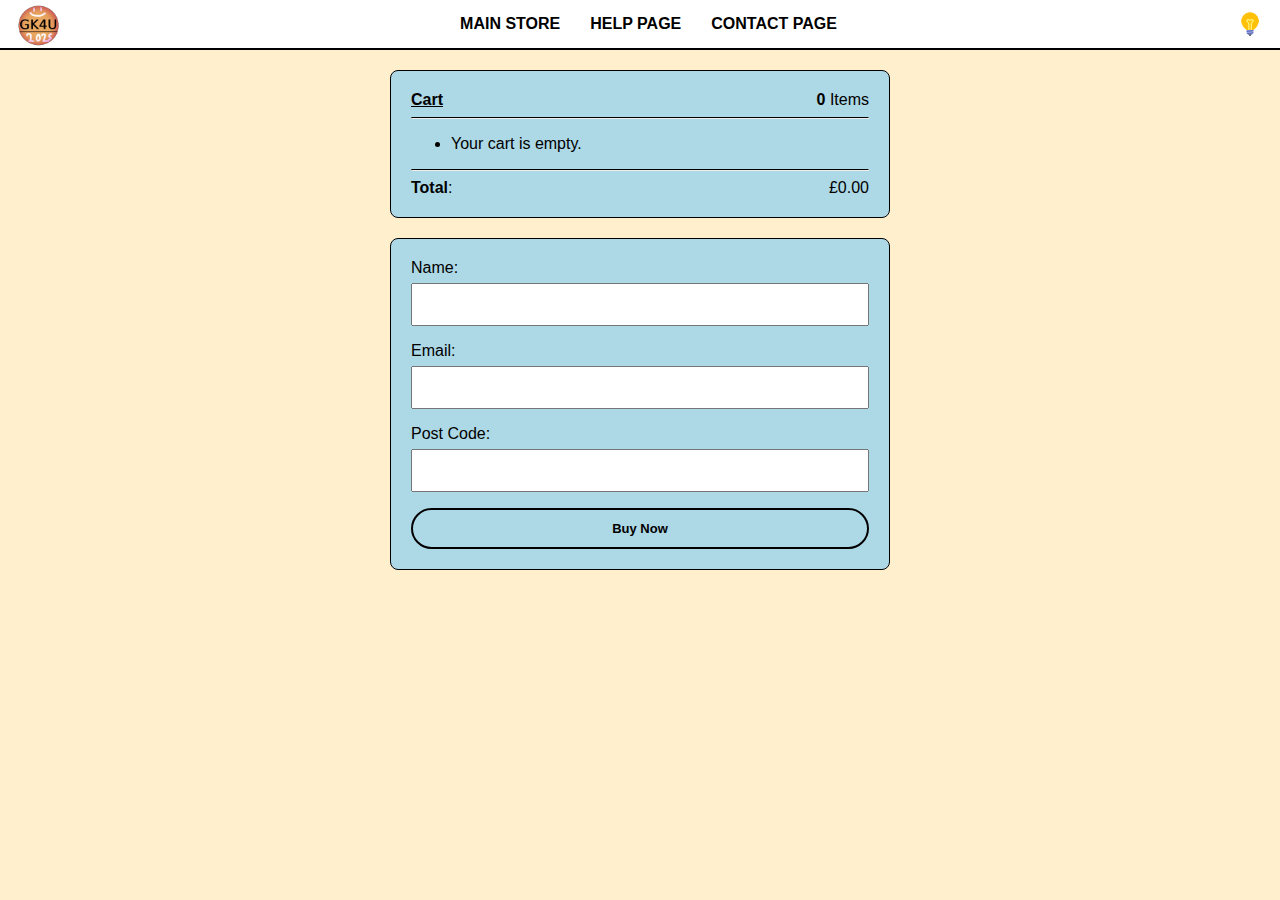
<file: Main Website/pages/buyPage.html>
<!DOCTYPE html><html lang="en">
  <head>
    <meta charset="UTF-8">
    <meta name="viewport" content="width=device-width, initial-scale=1.0">
    <title>GK4U | Buy Page</title>

    <!-- Reset -->
    <link rel="stylesheet" type="text/css" href="../assets/css/reset/reset.css">
    
    <!-- Style Sheets -->
    <link rel="stylesheet" type="text/css" href="../assets/css/pages/navBarStyle.css">
    <link rel="stylesheet" type="text/css" href="../assets/css/pages/buyStyle.css">
    <link rel="stylesheet" type="text/css" href="../assets/css/themeModes.css">
  </head>

  <body>
    <header>
      <nav class="navBar">
        
        <!-- Logo -->
        <a href="../index.html" class="navLogo">
          <img src="../assets/imgs/logo/imgLogo.png" alt="Site Logo">
        </a>
        
        <!-- Links -->
        <div id="navLinks" class="navLinks">
          <a href="../index.html">Main Store</a>
          <a href="help.html">Help Page</a>
          <a href="contactPage.html">Contact Page</a>
        </div>
        
        <!-- Theme Toggle -->
        <div class="navThemeToggle">
          <button onclick="changeTheme()">
            <img id="themeIcon" src="../assets/imgs/light/imgLight.png" alt="Toggle Theme">
          </button>
        </div>
        
        <!-- Hamburger Menu -->
        <button class="navMenuButton" type="button" onclick="toggleMenu()">
          <img src="../assets/imgs/menu/iconDarkMenu.svg" alt="Menu" class="menuIcon">
        </button>
      </nav>
    </header>

    <section>
      <div class="cartContainer">
        <div class="cartHeader">
          <h4>Cart</h4>
          <span><b id="cartCount">0</b> Items</span>
        </div>
        <hr>
        <ul id="cartItems" class="cartItemsList"></ul>
        <hr>
        <div class="cartTotalHolder">
          <span><b>Total</b>:</span>
          <span>£<span id="cartTotal">0</span></span>
        </div>
      </div>

      <div class="userContainer">
        <form>
          <div class="labelContainer">
            <div>
              <label for="name">Name:</label>
              <input id="name" name="name" required>
            </div>
            <div>
              <label for="email">Email:</label>
              <input id="email" name="email" type="email" required>
            </div>
            <div>
              <label for="postcode">Post Code:</label>
              <input id="postcode" name="postcode" required>
            </div>
          </div>
          <button type="submit" class="btnBuy">Buy Now</button>
        </form>
      </div>
    </section>

    <!-- Confirmation Modal -->
    <div id="myModal" class="modal">
      <div class="modalContent">
        <span class="closeBtn">×</span>
        <div id="thankYouMessage">
          <p>Thank you for your purchase! You will receive a confirmation email shortly.</p>
        </div>
      </div>
    </div>

    <script src="../assets/js/buy.js" defer></script>

    <script>
      function toggleMenu() {
        var navLinks = document.getElementById("navLinks");
        if (navLinks.classList.contains("show")) {
          navLinks.classList.remove("show");
        } else {
          navLinks.classList.add("show");
        }
      }

      function changeTheme() {
        var body = document.body;
        var themeIcon = document.getElementById("themeIcon");
        if (body.classList.contains("dark-mode")) {
          body.classList.remove("dark-mode");
          themeIcon.src = "../assets/imgs/light/imgDark.png";
        } else {
          body.classList.add("dark-mode");
          themeIcon.src = "../assets/imgs/light/imgLight.png";
        }
      }
    </script>
  </body></html>
</file>
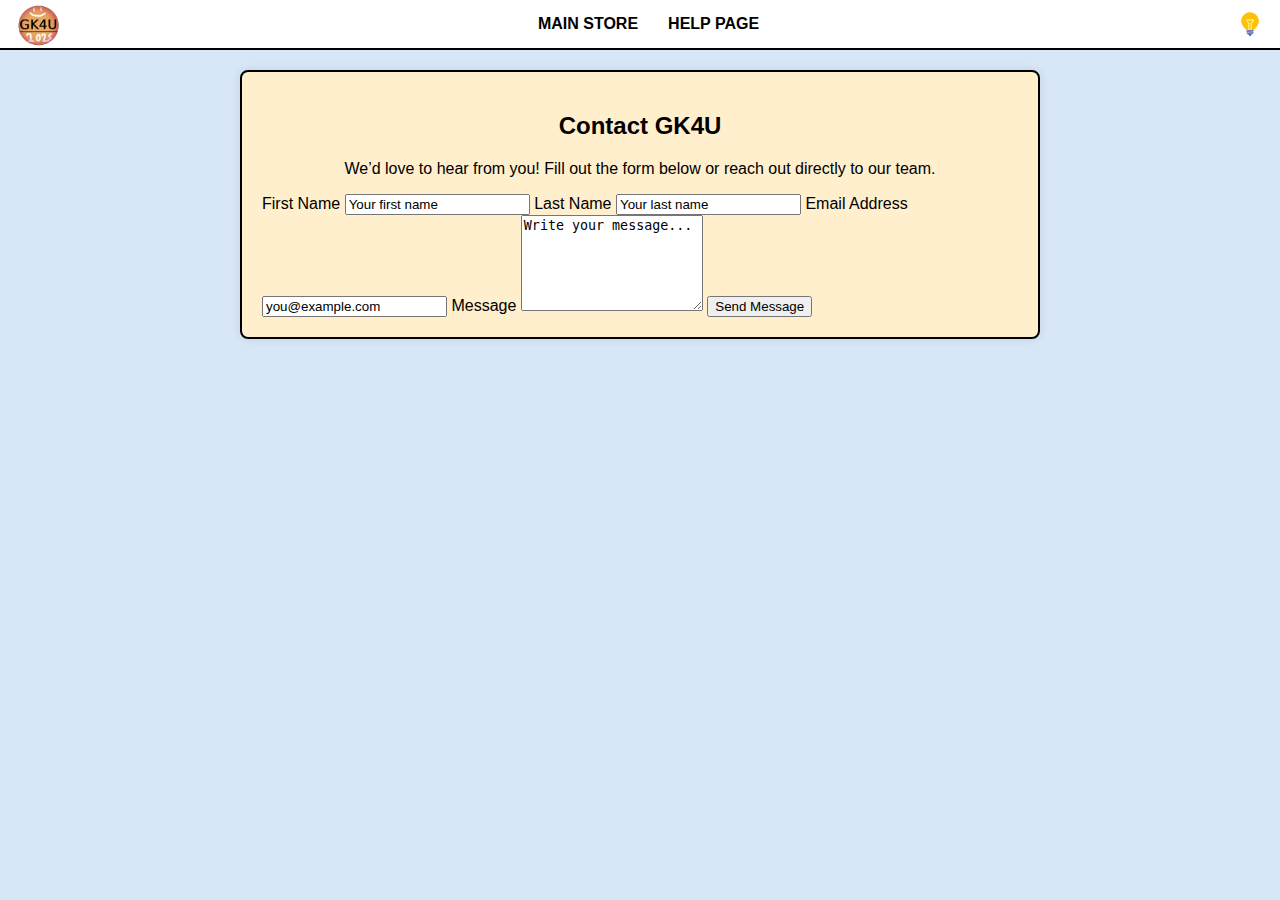
<file: Main Website/pages/contactPage.html>
<!DOCTYPE html><html lang="en">
  <head>
    <meta charset="UTF-8">
    <meta name="viewport" content="width=device-width, initial-scale=1.0">
    <title>GK4U | Contact Page</title>

    <!-- Reset -->
    <link rel="stylesheet" type="text/css" href="../assets/css/reset/reset.css">

    <!-- Style Sheets -->
    <link rel="stylesheet" type="text/css" href="../assets/css/pages/navBarStyle.css">
    <link rel="stylesheet" type="text/css" href="../assets/css/pages/helpStyle.css">
    <link rel="stylesheet" type="text/css" href="../assets/css/themeModes.css">
  </head>

  <body>
    <header>
      <nav class="navBar">
        
        <!-- Logo -->
        <a href="../index.html" class="navLogo">
          <img src="../assets/imgs/logo/imgLogo.png" alt="Site Logo">
        </a>

        <!-- Links -->
        <div id="navLinks" class="navLinks">
          <a href="../index.html">Main Store</a>
          <a href="helpPage.html">Help Page</a>
        </div>

        <!-- Theme Toggle -->
        <div class="navThemeToggle">
          <button onclick="changeTheme()">
            <img id="themeIcon" src="../assets/imgs/light/imgLight.png" alt="Toggle Theme">
          </button>
        </div>

        <!-- Hamburger Menu -->
        <button class="navMenuButton" type="button" onclick="toggleMenu()">
          <img src="../assets/imgs/menu/iconDarkMenu.svg" alt="Menu" class="menuIcon">
        </button>
      </nav>
    </header>

    <section>
      <div class="container">
        <div style="text-align:center">
          <h2>Contact GK4U</h2>
          <p>We’d love to hear from you! Fill out the form below or reach out directly to our team.</p>
        </div>

        <div class="row">
          <div class="column">
            <form action="mailto:support@gk4u.co.uk" method="post" enctype="text/plain">
              <label for="fname">First Name</label>
              <input type="text" id="fname" name="firstname" placeholder="Your first name" required>

              <label for="lname">Last Name</label>
              <input type="text" id="lname" name="lastname" placeholder="Your last name" required>

              <label for="email">Email Address</label>
              <input type="email" id="email" name="email" placeholder="you@example.com" required>

              <label for="subject">Message</label>
              <textarea id="subject" name="subject" placeholder="Write your message..." rows="6" required></textarea>

              <input type="submit" value="Send Message">
            </form>
          </div>
        </div>
      </div>
    </section>

    <script>
      function toggleMenu() {
        var navLinks = document.getElementById("navLinks");
        if (navLinks.classList.contains("show")) {
          navLinks.classList.remove("show");
        } else {
          navLinks.classList.add("show");
        }
      }

      function changeTheme() {
        var body = document.body;
        var themeIcon = document.getElementById("themeIcon");
        if (body.classList.contains("dark-mode")) {
          body.classList.remove("dark-mode");
          themeIcon.src = "../assets/imgs/light/imgDark.png";
        } else {
          body.classList.add("dark-mode");
          themeIcon.src = "../assets/imgs/light/imgLight.png";
        }
      }
    </script>
  </body></html>
</file>
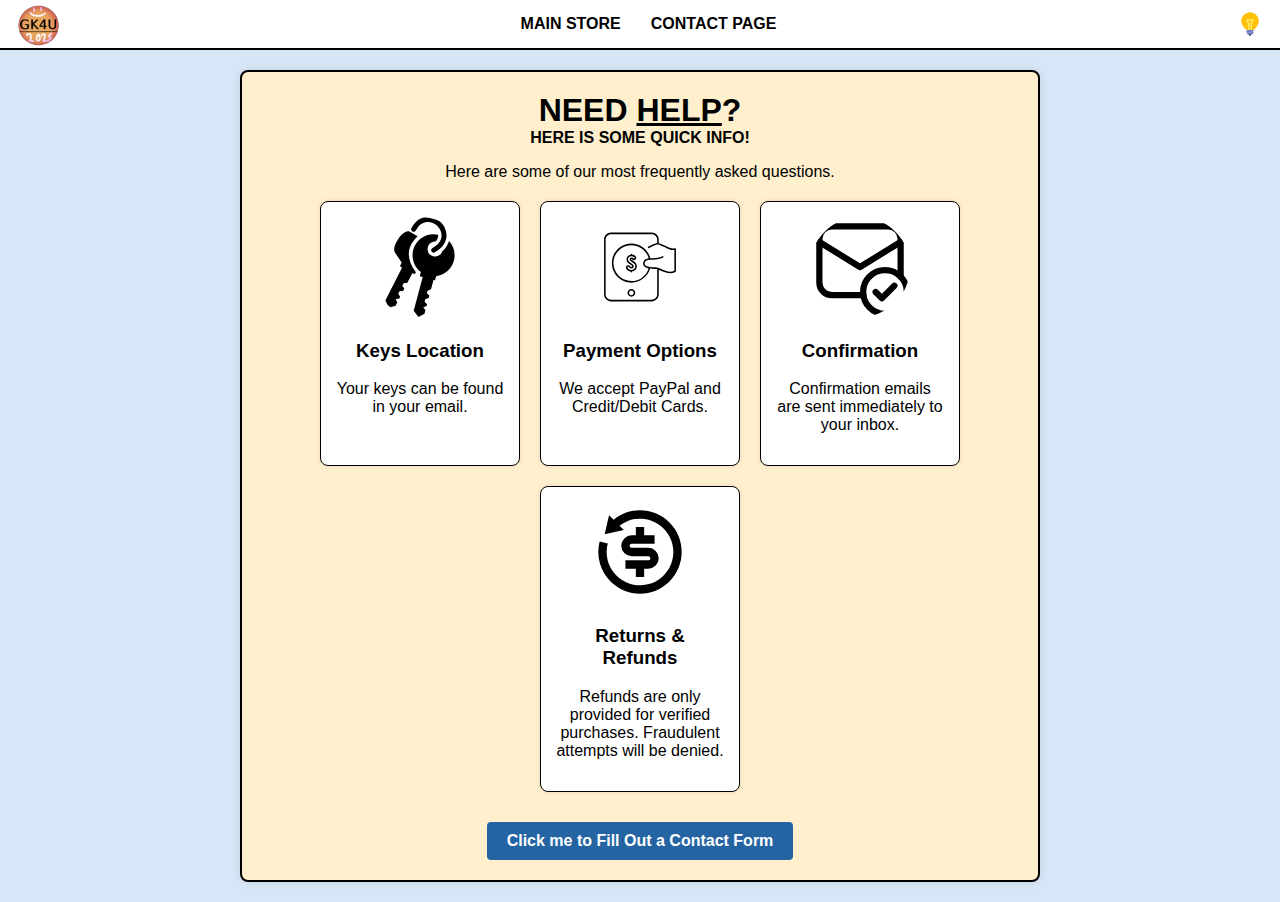
<file: Main Website/pages/helpPage.html>
<!DOCTYPE html><html lang="en">
  <head>
    <meta charset="UTF-8">
    <meta name="viewport" content="width=device-width, initial-scale=1.0">
    <title>GK4U | Help Page</title>

    <!-- Reset -->
    <link rel="stylesheet" type="text/css" href="../assets/css/reset/reset.css">

    <!-- Style Sheets -->
    <link rel="stylesheet" type="text/css" href="../assets/css/pages/navBarStyle.css">
    <link rel="stylesheet" type="text/css" href="../assets/css/pages/helpStyle.css">
    <link rel="stylesheet" type="text/css" href="../assets/css/themeModes.css">
  </head>

  <body>
    <header>
      <nav class="navBar">
        
        <!-- Logo -->
        <a href="../index.html" class="navLogo">
          <img src="../assets/imgs/logo/imgLogo.png" alt="Site Logo">
        </a>
        
        <!-- Links -->
        <div id="navLinks" class="navLinks">
          <a href="../index.html">Main Store</a>
          <a href="contactPage.html">Contact Page</a>
        </div>
        
        <!-- Theme Toggle -->
        <div class="navThemeToggle">
          <button onclick="changeTheme()">
            <img id="themeIcon" src="../assets/imgs/light/imgLight.png" alt="Toggle Theme">
          </button>
        </div>
        
        <!-- Hamburger Menu -->
        <button class="navMenuButton" type="button" onclick="toggleMenu()">
          <img src="../assets/imgs/menu/iconDarkMenu.svg" alt="Menu" class="menuIcon">
        </button>
      </nav>
    </header>

    <section class="helpSection">
      <div class="container">
        <h1>Need <span style="text-decoration: underline;">Help</span>?</h1>
        <h4>Here is some quick info!</h4>
        <p>Here are some of our most frequently asked questions.</p>

        <div class="feature">
          
          <!-- Keys Location -->
          <div class="card">
            <img src="../assets/imgs/help/keys.svg" alt="Keys">
            <h3>Keys Location</h3>
            <p>Your keys can be found in your email.</p>
          </div>
          
          <!-- Payment Options -->
          <div class="card">
            <img src="../assets/imgs/help/payment.svg" alt="Payment">
            <h3>Payment Options</h3>
            <p>We accept PayPal and Credit/Debit Cards.</p>
          </div>
          
          <!-- Confirmation -->
          <div class="card">
            <img src="../assets/imgs/help/email.svg" alt="Confirmation">
            <h3>Confirmation</h3>
            <p>Confirmation emails are sent immediately to your inbox.</p>
          </div>
          
          <!-- Returns & Refunds -->
          <div class="card">
            <img src="../assets/imgs/help/refund.svg" alt="Refund">
            <h3>Returns & Refunds</h3>
            <p>Refunds are only provided for verified purchases. Fraudulent attempts will be denied.</p>
          </div>
        </div>

        <div class="contactLink">
          <a href="contactPage.html">Click me to Fill Out a Contact Form</a>
        </div>
      </div>
    </section>

    <script>
      function toggleMenu() {
        const navLinks = document.getElementById("navLinks");
        navLinks.classList.toggle("show");
      }

      function changeTheme() {
        const body = document.body;
        const themeIcon = document.getElementById("themeIcon");
        if (body.classList.contains("dark-mode")) {
          body.classList.remove("dark-mode");
          themeIcon.src = "../assets/imgs/light/imgDark.png";
        } else {
          body.classList.add("dark-mode");
          themeIcon.src = "../assets/imgs/light/imgLight.png";
        }
      }
    </script>
  </body></html>
</file>
<file: Main Website/assets/css/pages/navBarStyle.css>
/* --- Navbar Styles --- CSS UnderLine Trasnistion: https://stackoverflow.com/questions/30352431/css-transition-not-working-with-underline */
.navBar {
  display: flex;
  justify-content: space-between;
  align-items: center;
  height: 50px;
  border-bottom: 2px solid black;
  padding: 7px 16px;
  background: white;
}

.navLogo img {
  height: 45px;
  width: auto;
  display: block;
}

.navLinks {
  display: flex;
  align-items: center;
  justify-content: center;
  gap: 30px;
  position: relative;
}

.navLinks a {
  position: relative;
  text-decoration: none;
  font-weight: bold;
  text-transform: uppercase;
  color: black;
}

.navLinks a:hover {
  color: #800080;
  transform: scale(1.05);
}

/* Under Line Effect */
.navLinks a:hover::after {
  width: 100%;
}

.navLinks a::after {
  content: "";
  position: absolute;
  bottom: -3px;
  left: 0;
  width: 0;
  height: 1px;
  background: black;
  transition: width 0.3s ease;
}

/* --- Theme Toggle Button --- */
.navThemeToggle {
  display: flex;
  align-items: center;
  justify-content: center;
}

.navThemeToggle button {
  background: transparent;
  border: none;
  cursor: pointer;
  padding: 0;
}

.navThemeToggle img {
  width: 28px;
  height: auto;
  display: block;
  padding: 0;
}

/* --- Menu Button (Mobile) --- */
.navMenuButton {
  display: none;
  border: none;
  background: transparent;
  cursor: pointer;
  padding: 0;
}

.menuIcon {
  width: 28px;
  height: auto;
  display: block;
}

/* --- Responsive (Mobile) --- Tutorial Reference: https://www.w3schools.com/howto/howto_js_mobile_navbar.asp */
@media screen and (max-width: 600px) {
  .navBar {
    flex-direction: column;
    align-items: flex-start;
  }

  .navLogo img {
    height: 35px;
  }

  .navMenuButton {
    display: block;
    position: absolute;
    right: 12px;
    top: 10px;
  }

  .navThemeToggle {
    position: absolute;
    right: 50px;
    top: 10px;
  }

  .navLinks {
    display: none;
    flex-direction: column;
    width: 100%;
    padding: 10px;
    background: #f5f5f5;
    border: 1px solid black;
  }

  .navLinks.show {
    display: flex;
  }

  .navLinks a {
    text-align: center;
    width: 100%;
  }
}

/* --- Base --- */
body {
  font-family: Arial, sans-serif;
  margin: 0;
  padding: 0;
  overflow-x: hidden;
  background: #ffe5e5;
}

header {
  position: relative;
  z-index: 100;
}
</file>
<file: Main Website/assets/css/pages/buyStyle.css>
/* =====================================================
   --- Section and Containers ---
   ===================================================== */

body {
  background: #ffefcd;
}

section {
  display: flex;
  flex-direction: column;
  align-items: center;
  padding: 20px;
  gap: 20px;
}

.cartContainer,
.userContainer {
  border: 1px solid black;
  border-radius: 8px;
  padding: 20px;
  width: 100%;
  max-width: 500px;
  background: lightblue;
}

.labelContainer input {
  width: 100%;
  padding: 12px;
  margin-top: 6px;
  margin-bottom: 16px;
}

.cartTotalHolder {
  display: flex;
  justify-content: space-between;
}

.cartHeader {
  display: flex;
  justify-content: space-between;
}

.cartHeader h4 {
  margin: 0;
  padding: 0;
  text-decoration: underline;
}

hr {
  border-top: 1px solid black;
}

/* =====================================================
   --- Button ---
   ===================================================== */

.btnBuy {
  background-color: transparent;
  border: 2px solid black;
  border-radius: 42px;
  cursor: pointer;
  font-size: 13px;
  font-weight: bold;
  padding: 11px 23px;
  transition: background-color 0.3s ease, transform 0.3s ease;
  width: 100%;
}

.btnBuy:hover {
  background-color: #9494b8;
  transform: translateY(-2px);
}

/* =====================================================
   --- Modal ---
   ===================================================== */

.modal {
  display: none;
  position: fixed;
  z-index: 1;
  padding-top: 100px;
  left: 0;
  top: 0;
  width: 100%;
  height: 100%;
  overflow: auto;
  background-color: rgba(0, 0, 0, 0.4);
}

.modalContent {
  background-color: #fefefe;
  margin: auto;
  padding: 20px;
  border: 1px solid #888;
  width: 80%;
}

.closeBtn {
  color: #aaaaaa;
  float: right;
  font-size: 28px;
  font-weight: bold;
  cursor: pointer;
}

.closeBtn:hover,
.closeBtn:focus {
  color: #000;
  text-decoration: none;
}
</file>
<file: Main Website/assets/css/themeModes.css>
body.dark-mode .navBar {
  background-color: #1E1E1E;
  border-bottom: 2px solid white;
}

body.dark-mode .navLinks a {
  color: #FFFFFF;
  transition: color 0.3s ease;
}

body.dark-mode .navLinks a::after {
  background: #ff6666;
}

body.dark-mode .navLinks a:hover {
  color: #ff6666;
}

body.dark-mode .menuIcon {
  filter: invert(1) brightness(1.2);
}

@media screen and (max-width: 600px) {
  body.dark-mode .navLinks {
    background: #1c1c1c;
    border: 1px solid white;
  }

  body.dark-mode .navLinks a {
    color: #f0f0f0;
  }

  body.dark-mode .navLinks a:hover {
    color: #ff6666;
  }

  .navLogo img {
    height: 35px;
  }
}

body.dark-mode {
  background-color: #121212;
  color: #E0E0E0;
  margin: 0;
  padding: 0;
}

body.dark-mode hr {
  width: 100%;
  border: none;
  border-top: 1px solid white;
}

body.dark-mode #sectionCart {
  border-top: 1px solid white;
  background-color: #1e1d1d5e;
}

body.dark-mode .cartSystemLayout {
  background: #1E1E1E;
  border: 1px solid white;
  color: #E0E0E0;
}

body.dark-mode .cartSystemCartTotal,
body.dark-mode .cartSystemCartTotal p {
  color: #FFFFFF;
}

body.dark-mode #cartItemsList li {
  color: #000000;
  border: 1px solid #444;
}

body.dark-mode .cartBuyButton {
  background-color: #FFFFFF;
  color: #000000;
}

body.dark-mode .cartBuyButton:hover {
  background-color: #752727;
  transform: translateY(-2px);
}

body.dark-mode #sectionHero,
body.dark-mode #sectionCategory {
  background-color: #121212;
  color: #E0E0E0;
  border-top: 1px solid white;
}

body.dark-mode #sectionFooter {
  background-color: #101010;
  border-top: 1px solid white;
}

body.dark-mode #sectionDeals {
  background: #181818;
  color: #E0E0E0;
  margin: 0;
  padding: 0;
  border-top: 1px solid white;
}

body.dark-mode #sectionCart {
  background-color: #1e1d1d5e;
  border-top: 1px solid white;
}

body.dark-mode .cartSystemLayout {
  background: #1E1E1E;
  border: 1px solid #333;
  color: #E0E0E0;
}

body.dark-mode h1 {
  color: #ff6666;
  text-transform: uppercase;
}

body.dark-mode .footerTitle {
  color: #ff6666;
  text-transform: uppercase;
}

body.dark-mode .sectionDealsText {
  display: flex;
  flex-direction: column;
  align-items: center;
  text-align: center;
  color: #DADADA;
}

body.dark-mode .sectionDealsText h1 {
  border-bottom: 2px solid #3A3A3A;
  font-size: 32px;
  text-transform: uppercase;
}

body.dark-mode .sectionDealsText p,
body.dark-mode .heroText p,
body.dark-mode .categoryText p {
  color: #E2E2E2;
  background: #242424;
  border: 1px solid #3A3A3A;
  border-radius: 10px;
  letter-spacing: 0.2px;
  box-shadow: 0 0 8px rgba(0, 0, 0, 0.35);
  max-width: 650px;
}

body.dark-mode p span {
  text-decoration-color: #ff6666;
  color: #ff7878;
  font-weight: 450;
}

body.dark-mode .cartSystemCartTotal,
body.dark-mode .cartSystemCartTotal p {
  color: #FFFFFF;
}

body.dark-mode hr {
  border-top: 1px solid #FFFFFF;
}

body.dark-mode #cartItemsList li {
  color: #000000;
  border: 1px solid #444;
}

body.dark-mode .cartBuyButton,
body.dark-mode .dealsCardButton,
body.dark-mode .categoryCardButton,
body.dark-mode .btnBuy {
  background-color: #FFFFFF;
  border: 2px solid #000000;
  border-radius: 42px;
  cursor: pointer;
  font-size: 14px;
  font-weight: bold;
  color: #000000;
  transition: background-color 0.3s ease, transform 0.3s ease;
}

body.dark-mode .cartBuyButton:hover,
body.dark-mode .dealsCardButton:hover,
body.dark-mode .categoryCardButton:hover,
body.dark-mode .btnBuy:hover {
  background-color: #752727;
  transform: translateY(-2px);
}

body.dark-mode .dealsCardButton {
  background-color: transparent;
  border: 2px solid #000000;
}

body.dark-mode .cartContainer,
body.dark-mode .userContainer {
  background-color: #1E1E1E;
  border: 1px solid #444;
  border-radius: 8px;
  width: 100%;
  max-width: 500px;
}

body.dark-mode .labelContainer {
  color: #ff6666;
}

body.dark-mode .labelContainer input {
  width: 100%;
  background-color: white;
  border: 1px solid white;
  color: black;
}

body.dark-mode .labelContainer input::placeholder {
  color: #b57cff;
}

body.dark-mode .cartHeader,
body.dark-mode .cartTotalHolder {
  display: flex;
  justify-content: space-between;
  color: #ff6666;
}

body.dark-mode .btnBuy,
body.dark-mode input[type=submit] {
  background-color: transparent;
  border: 2px solid #ffffff;
  border-radius: 42px;
  cursor: pointer;
  font-size: 13px;
  font-weight: bold;
  color: #ffffff;
  transition: background-color 0.3s ease, transform 0.3s ease;
}

body.dark-mode .btnBuy:hover,
body.dark-mode .categoryCardButton:hover,
body.dark-mode input[type=submit]:hover {
  background-color: #752727;
  transform: translateY(-2px);
}

/* Modal styling */
body.dark-mode .modal {
  display: none;
  position: fixed;
  z-index: 1;
  padding-top: 100px;
  left: 0;
  top: 0;
  width: 100%;
  height: 100%;
  overflow: auto;
  background-color: rgba(0, 0, 0, 0.7);
}

body.dark-mode .modalContent {
  background-color: #1E1E1E;
  margin: auto;
  padding: 20px;
  border: 1px solid #444;
  width: 80%;
  max-width: 600px;
  border-radius: 8px;
  color: white;
}

/* Modal close button */
body.dark-mode .closeBtn {
  color: #aaaaaa;
  float: right;
  font-size: 28px;
  font-weight: bold;
  cursor: pointer;
  transition: color 0.3s ease;
}

body.dark-mode .closeBtn:hover,
body.dark-mode .closeBtn:focus {
  color: #b57cff;
  text-decoration: none;
}

body.dark-mode .container {
  background-color: #1E1E1E;
  border: 2px solid #444;
  border-radius: 6px;
  box-shadow: 0px 0px 10px rgba(0, 0, 0, 0.1);
}

body.dark-mode .container p {
  color: #cccccc;
  margin-bottom: 20px;
  text-align: center;
}

body.dark-mode .column {
  float: left;
  width: 100%;
}

body.dark-mode .row::after {
  content: "";
  display: table;
  clear: both;
}

@media screen and (max-width: 600px) {
  body.dark-mode .column,
  body.dark-mode input[type=submit] {
    width: 100%;
    margin-top: 0;
  }
}

body.dark-mode .card,
body.dark-mode .card p {
  color: black;
}

body.dark-mode #sectionFooter {
  background-color: #392a2a;
}

body.dark-mode .footerTitle {
  border-bottom: 1px solid #619ddb;
}

/* Smaller screen font scaling */
@media screen and (max-width: 425px) {
  body.dark-mode .heroText,
  body.dark-mode .slideshowContainer,
  body.dark-mode .sectionDealsText,
  body.dark-mode .dealsCard,
  body.dark-mode .categoryText,
  body.dark-mode .dealsCardContainer,
  body.dark-mode .categoryCardItem {
    font-size: 0.9rem;
    max-width: 90%;
    margin: 0 auto;
    line-height: 1.4;
  }

  body.dark-mode .heroText h1,
  body.dark-mode .sectionDealsText h1,
  body.dark-mode .categoryText h1 {
    font-size: 1.4rem;
  }

  body.dark-mode .heroText p,
  body.dark-mode .sectionDealsText p,
  body.dark-mode .categoryText p {
    font-size: 0.85rem;
  }
}
</file>
<file: Main Website/assets/css/pages/helpStyle.css>
body {
  font-family: Arial, sans-serif;
  margin: 0;
  padding: 0;
  background-color: #d8e7f7;
}

.container {
  max-width: 800px;
  margin: 20px auto;
  padding: 20px;
  box-shadow: 0px 0px 10px rgba(0, 0, 0, 0.1);
  background: #ffefcd;
  border: 2px solid black;
  border-radius: 8px;
}

h1, h4 {
  text-align: center;
  text-transform: uppercase;
  margin: 0;
}

p {
  text-align: center;
}

.feature {
  display: flex;
  flex-wrap: wrap;
  justify-content: center;
  gap: 20px;
  margin-top: 20px;
}

.card {
  background: #fff;
  padding: 15px;
  border-radius: 8px;
  box-shadow: 0px 0px 5px rgba(0, 0, 0, 0.1);
  text-align: center;
  width: 200px;
  border: 1px solid black;
}

.card img {
  width: 100px;
  height: 100px;
  object-fit: cover;
  border-radius: 50%;
}

.contactLink {
  text-align: center;
  margin-top: 30px;
}

.contactLink a {
  display: inline-block;
  padding: 10px 20px;
  background: #2564a3;
  border-radius: 4px;
  color: #fff;
  text-decoration: none;
  font-weight: bold;
}

.contactLink a:hover {
  background: #0055aa;
}

/* Responsive Design for Small Screens */
@media screen and (max-width: 425px) {
  .container {
    margin: 10px;
    padding: 15px;
    border-width: 1px;
  }

  h1 {
    font-size: 1.4rem;
  }

  h4 {
    font-size: 1.1rem;
  }

  p {
    font-size: 0.85rem;
    line-height: 1.5;
  }

  .feature {
    gap: 15px;
    margin-top: 15px;
  }

  .card {
    width: 100%;
    max-width: 280px;
    padding: 12px;
    font-size: 0.9rem;
  }

  .card img {
    width: 80px;
    height: 80px;
  }

  .contactLink a {
    padding: 12px 24px;
    font-size: 0.95rem;
  }
}
</file>
